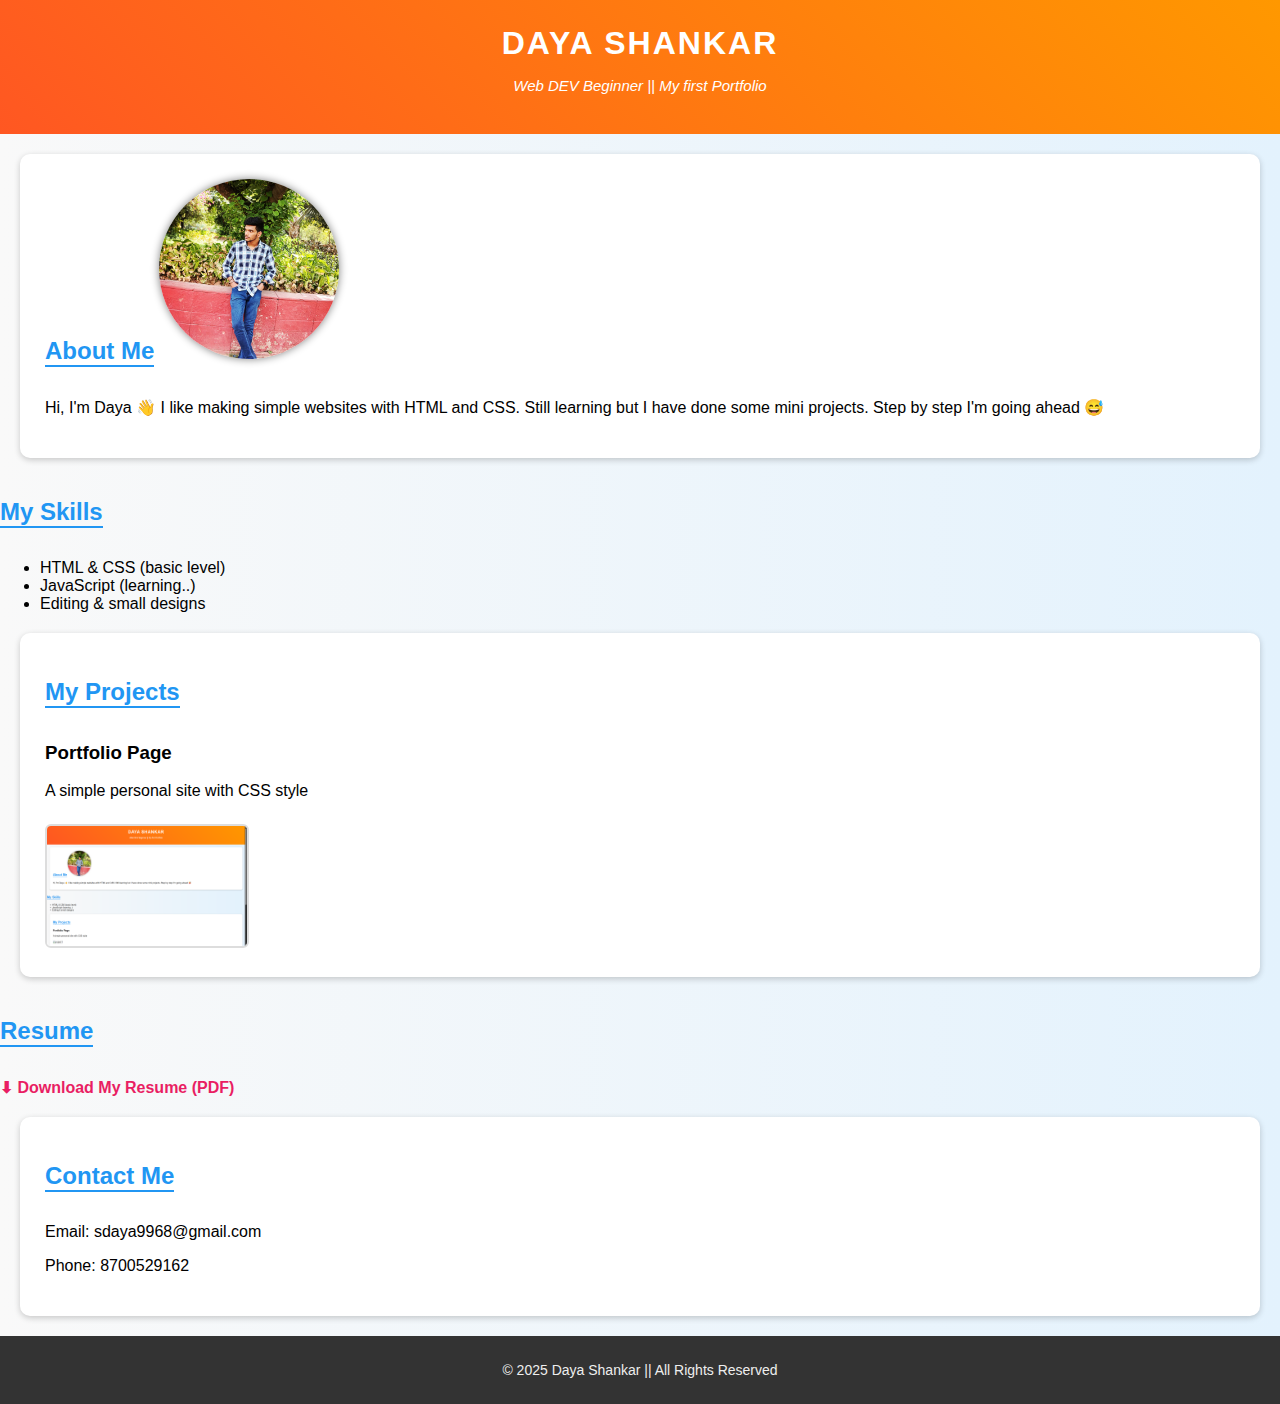
<file: codsoft/task1/index.html>
<!DOCTYPE html>
<HTML lang="en">
<HEAD>
    <META charset="UTF-8">
    <TITLE>My Portfolio</TITLE>
    <LINK rel="stylesheet" href="style.css">
</HEAD>
<body>

    <!--for  HEADER -->
    <HEADER>
        <H1>Daya Shankar</H1>
        <P class="tagline">Web DEV Beginner || My first Portfolio</P>
    </HEADER>

    <!-- for about section -->
    <section class="about">
        <h2>About me</h2>
        <img src="daya.jpg" alt="my photo" class="my-photo">
        <p>Hi, I'm Daya 👋 I like making simple websites with HTML and CSS. Still learning but I have done some mini projects. Step by step I'm going ahead 😅</p>
    </section>

    <!-- SKILLS for -->
    <SKILLS>
        <H2>My Skills</H2>
        <UL>
            <LI>HTML & CSS (basic level)</LI>
            <LI>JavaScript (learning..)</LI>
            <LI>Editing & small designs</LI>
        </UL>
    </SKILLS>

    <!-- this is for projects -->
    <section class="projects">
        <h2>My Projects</h2>
        <div>
            <h3>Portfolio Page</h3>
            <p>A simple personal site with CSS style</p>
            <img src="PROJECT.png" alt="project1" class="project-img">
        </div>
    
    </section>

    <!-- this is for RESUME -->
    <RESUME>
        <H2>Resume</H2>
        <P><A href="resume.pdf" download>⬇ Download My Resume (PDF)</A></P>
    </RESUME>

    <!--this is  for contact details -->
    <section class="contact">
        <h2>Contact Me</h2>
        <p>Email: sdaya9968@gmail.com</p>
        <p>Phone: 8700529162</p>
    </section>

    <!-- this is FOOTER -->
    <FOOTER>
        <P>© 2025 Daya Shankar || All Rights Reserved</P>
    </FOOTER>

</body>
</HTML>
</file>
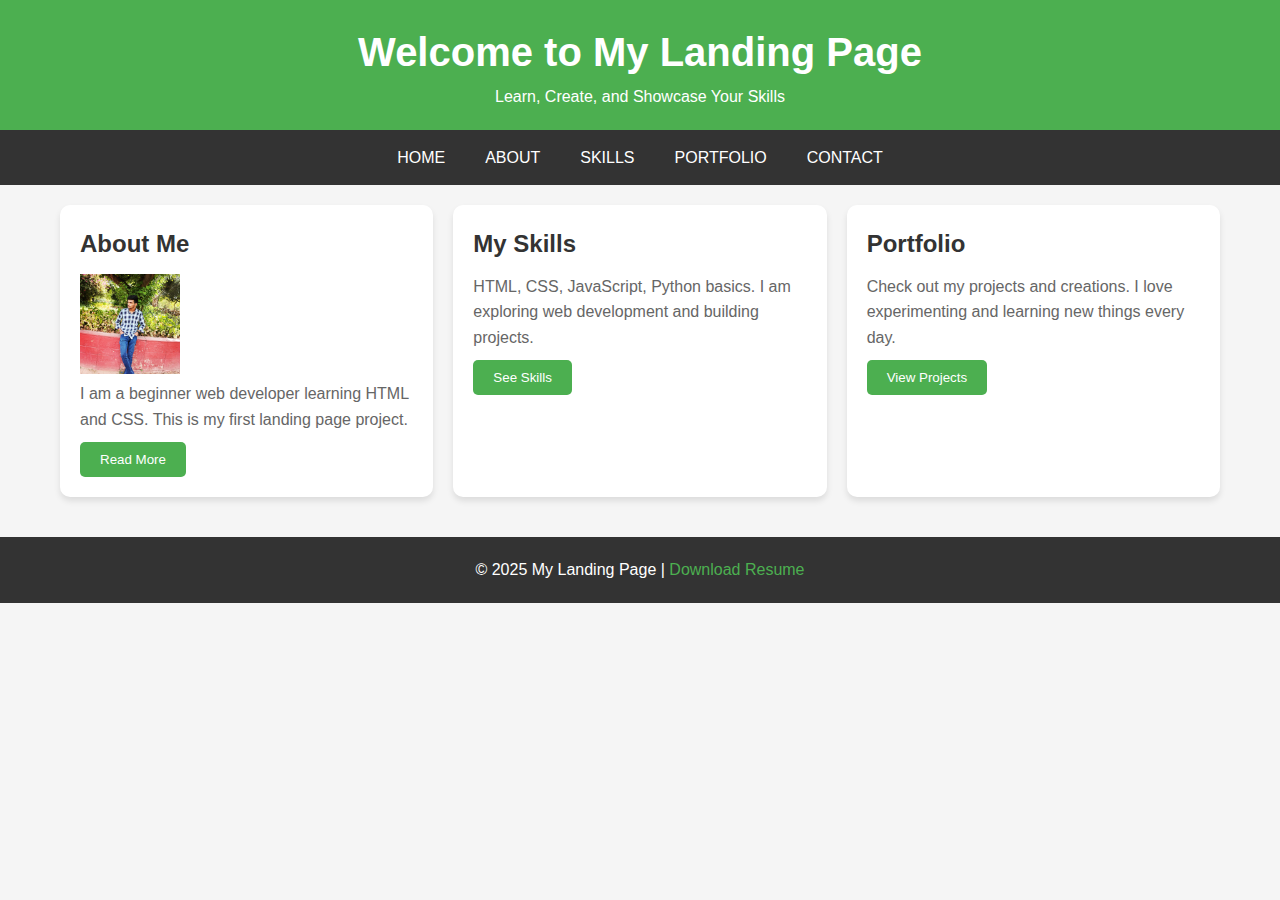
<file: codsoft/task2/index.html>
<!DOCTYPE html>
<html lang="en">
<head>
    <meta charset="UTF-8">
    <meta name="viewport" content="width=device-width, initial-scale=1.0">
    <title>My Landing Page</title>
    <link rel="stylesheet" href="style.css">
</head>
<body>
    <!-- Header -->
    <header>
        <h1>Welcome to My Landing Page</h1>
        <p>Learn, Create, and Showcase Your Skills</p>
    </header>

    <!-- Navigation -->
    <nav>
        <a href="#">Home</a>
        <a href="#">About</a>
        <a href="#">Skills</a>
        <a href="#">Portfolio</a>
        <a href="#">Contact</a>
    </nav>

    <!-- Main Content -->
    <div class="container">
        <div class="columns">
            <div class="column">
                <h2>About Me</h2>
                      <img src="daya.jpg" alt="My Photo" height="100px" class="profile-photo">
                <p>I am a beginner web developer learning HTML and CSS. This is my first landing page project.</p>
          

                <button class="btn">Read More</button>
            </div>
            <div class="column">
                <h2>My Skills</h2>
                <p>HTML, CSS, JavaScript, Python basics. I am exploring web development and building projects.</p>
                <button class="btn">See Skills</button>
            </div>
            <div class="column">
                <h2>Portfolio</h2>
                <p>Check out my projects and creations. I love experimenting and learning new things every day.</p>
                <button class="btn">View Projects</button>
            </div>
        </div>
    </div>

    <!-- Footer -->
    <footer>
        <p>&copy; 2025 My Landing Page | <a href="resume.pdf" target="_blank">Download Resume</a></p>
    </footer>
</body>
</html>
</file>
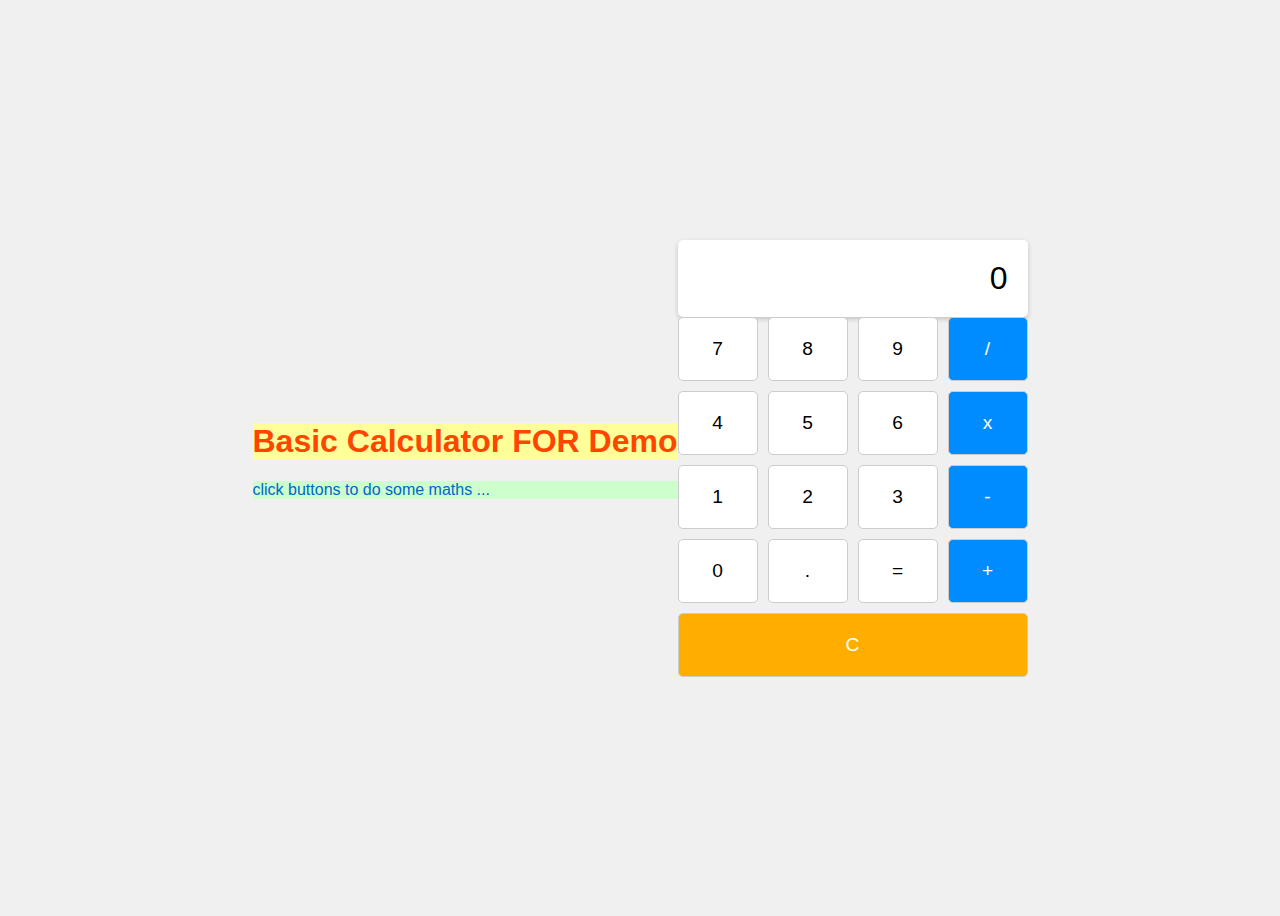
<file: codsoft/task3/index.html>
<!DOCTYPE html>
<html lang="en">
<head>
    <meta charset="UTF-8">
    <meta name="viewport" content="width=device-width, initial-scale=1.0">
    <title>My Calculator</title>
    <link rel="stylesheet" href="style.css">
</head>
<body>

<!-- header thingy -->
<HEADER>
    <h1 style="color: #ff4500; background-color: #ffff99;">
        Basic Calculator FOR Demo
    </h1>
    <p style="color: #0066cc; background-color: #ccffcc;">
        click buttons to do some maths ...
    </p>
</HEADER>


<!-- main container  that is  -->
<main class="calc-container">

    <!-- is it display screen -->
    <div class="display" id="display"> 0 </div>

    <!-- forr buttons -->
    <div class="buttons">
        <button class="btn" onclick="press('7')">7</button>
        <button class="btn" onclick="press('8')">8</button>
        <button class="btn" onclick="press('9')">9</button>
        <button class="btn operator" onclick="press('/')">/</button>

        <button class="btn" onclick="press('4')">4</button>
        <button class="btn" onclick="press('5')">5</button>
        <button class="btn" onclick="press('6')">6</button>
        <button class="btn operator" onclick="press('*')">x</button>

        <button class="btn" onclick="press('1')">1</button>
        <button class="btn" onclick="press('2')">2</button>
        <button class="btn" onclick="press('3')">3</button>
        <button class="btn operator" onclick="press('-')">-</button>

        <button class="btn" onclick="press('0')">0</button>
        <button class="btn" onclick="press('.')">.</button>
        <button class="btn" onclick="calculate()">=</button>
        <button class="btn operator" onclick="press('+')">+</button>

        <button class="btn clear" onclick="clearDisplay()">C</button>
    </div>

</main>

<!-- js script -->
<script src="calcscript.js"></script>
</body>
</html>
</file>
<file: codsoft/task1/style.css>
body{
    font-family: Arial, sans-serif;
    margin:0;
    padding:0;
    background: linear-gradient(to right, #f9f9f9, #e3f2fd);
}
header{
    background: linear-gradient(45deg, #ff5722, #ff9800);
    color: white;
    padding: 25px;
    text-align:center;
}
header h1{
    margin:0;
    text-transform: uppercase;
    letter-spacing: 2px;
}
.tagline{
    font-style:italic;
    font-size:15px;
}
section{
    padding:25px;
    margin: 20px;
    background:white;
    border-radius:10px;
    box-shadow: 0 2px 6px rgba(0,0,0,0.2);
}
h2{
    color:#2196f3;
    border-bottom: 2px solid #2196f3;
    display:inline-block;
    margin-bottom:15px;
    text-transform: capitalize;
}
.skills ul{
    list-style: circle;
}
.skills li{
    margin-bottom:5px;
}
.my-photo{
    width:180px;
    border-radius:50%;
    box-shadow:0 0 8px gray;
}
.project-img{
    width:200px;
    height:120px;
    margin-right:15px;
    margin-top:8px;
    border:2px solid #ddd;
    border-radius:6px;
    transition: transform .2s;
}
.project-img:hover{
    transform: scale(1.05);
    border-color:#2196f3;
}
a{
    color: #e91e63;
    font-weight:bold;
    text-decoration:none;
}
a:hover{ text-decoration: underline; }
footer{
    background:#333;
    color:#eee;
    text-align:center;
    padding:12px;
    margin-top:20px;
    font-size:14px;
}
</file>
<file: codsoft/task3/style.css>
/* some basic style i guess */
body {
    background-color: #f0f0f0;
    font-family: arial, sans-serif;
    display: flex;
    justify-content: center;
    align-items: center;
    height: 100vh;
}

calc-container{
    display: flex;
    flex-direction: column;
    gap: 10px;
}

.display {
    background-color: white;
    padding: 20px;
    text-align: right;
    font-size: 2rem;
    border-radius: 5px;
    box-shadow: 0 2px 5px rgba(0,0,0,0.2);
}

.buttons {
    display: grid;
    grid-template-columns: repeat(4, 80px);
    grid-gap: 10px;
}

.btn{
    padding: 20px;
    font-size: 1.2rem;
    border-radius: 5px;
    border: 1px solid #ccc;
    cursor: pointer;
    background-color: #fff;
}

.btn:hover{
    background-color: #ddd;
}

.operator{
    background-color: #008cff;
    color:white;
}

.clear{
    grid-column: span 4;
    background-color: rgb(255, 174, 0);
    color:white;
}
</file>
<file: codsoft/task2/style.css>
/* this is forReset default browser styles */
* {
    margin: 0;
    padding: 0;
    box-sizing: border-box;
    font-family: Arial, sans-serif;
}

body {
    line-height: 1.6;
    background-color: #f5f5f5;
}

/* Heaader */
header {
    background-color: #4CAF50;
    color: white;
    padding: 20px 0;
    text-align: center;
}

header h1 {
    font-size: 2.5rem;
}

/* Navigation */
nav {
    display: flex;
    justify-content: center;
    background-color: #333;
}

nav a {
    color: white;
    padding: 15px 20px;
    text-decoration: none;
    text-transform: uppercase;
}

nav a:hover {
    background-color: #575757;
}

/* Main content */
.container {
    max-width: 1200px;
    margin: 20px auto;
    padding: 0 20px;
}

.columns {
    display: flex;
    flex-wrap: wrap;
    gap: 20px;
}

.column {
    background-color: white;
    flex: 1;
    padding: 20px;
    min-width: 250px;
    border-radius: 10px;
    box-shadow: 0 4px 6px rgba(0,0,0,0.1);
}

.column h2 {
    margin-bottom: 10px;
    color: #333;
}

.column p {
    color: #666;
}

/* Buttons */
.btn {
    display: inline-block;
    padding: 10px 20px;
    margin-top: 10px;
    background-color: #4CAF50;
    color: white;
    border: none;
    border-radius: 5px;
    cursor: pointer;
}

.btn:hover {
    background-color: #45a049;
}

/* Footer */
footer {
    text-align: center;
    padding: 20px;
    background-color: #333;
    color: white;
    margin-top: 40px;
}

footer a {
    color: #4CAF50;
    text-decoration: none;
}

footer a:hover {
    text-decoration: underline;
}

@media (max-width: 768px) {
    .columns {
        flex-direction: column;
    }
}
</file>
